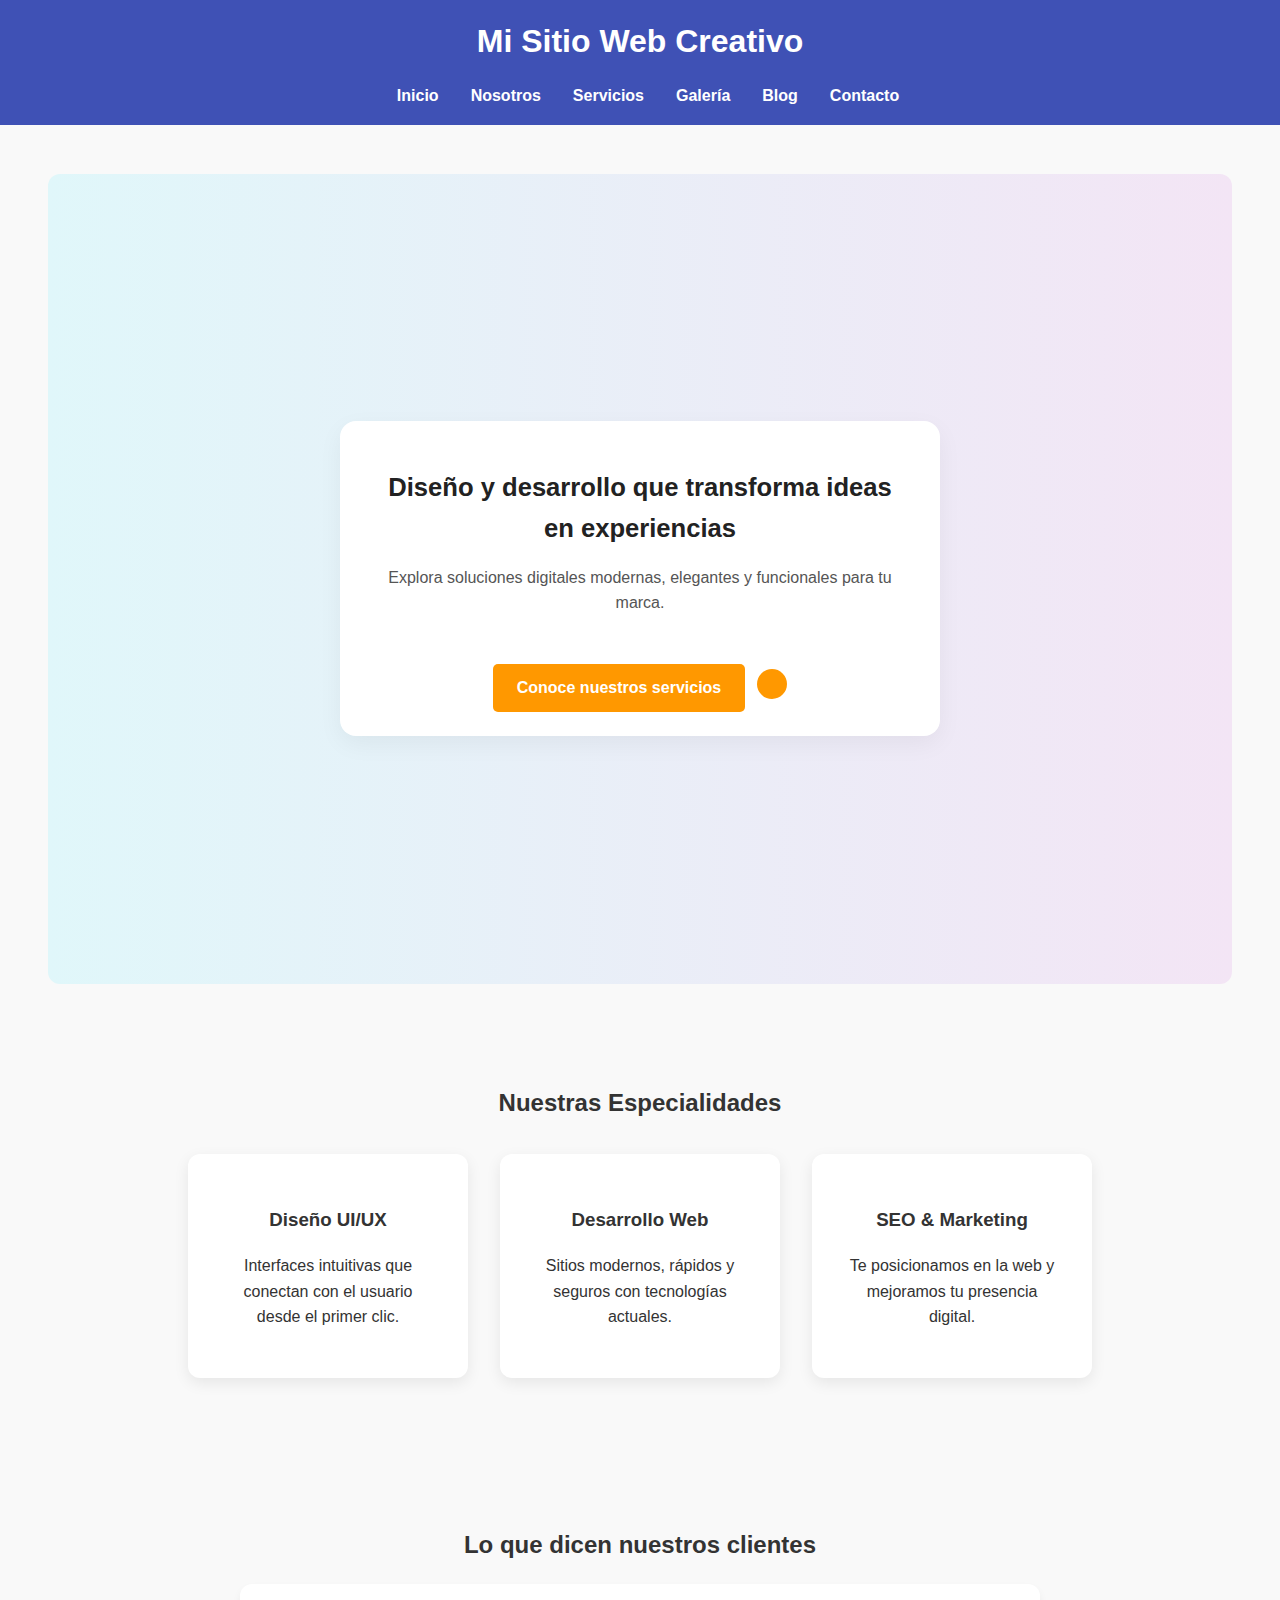
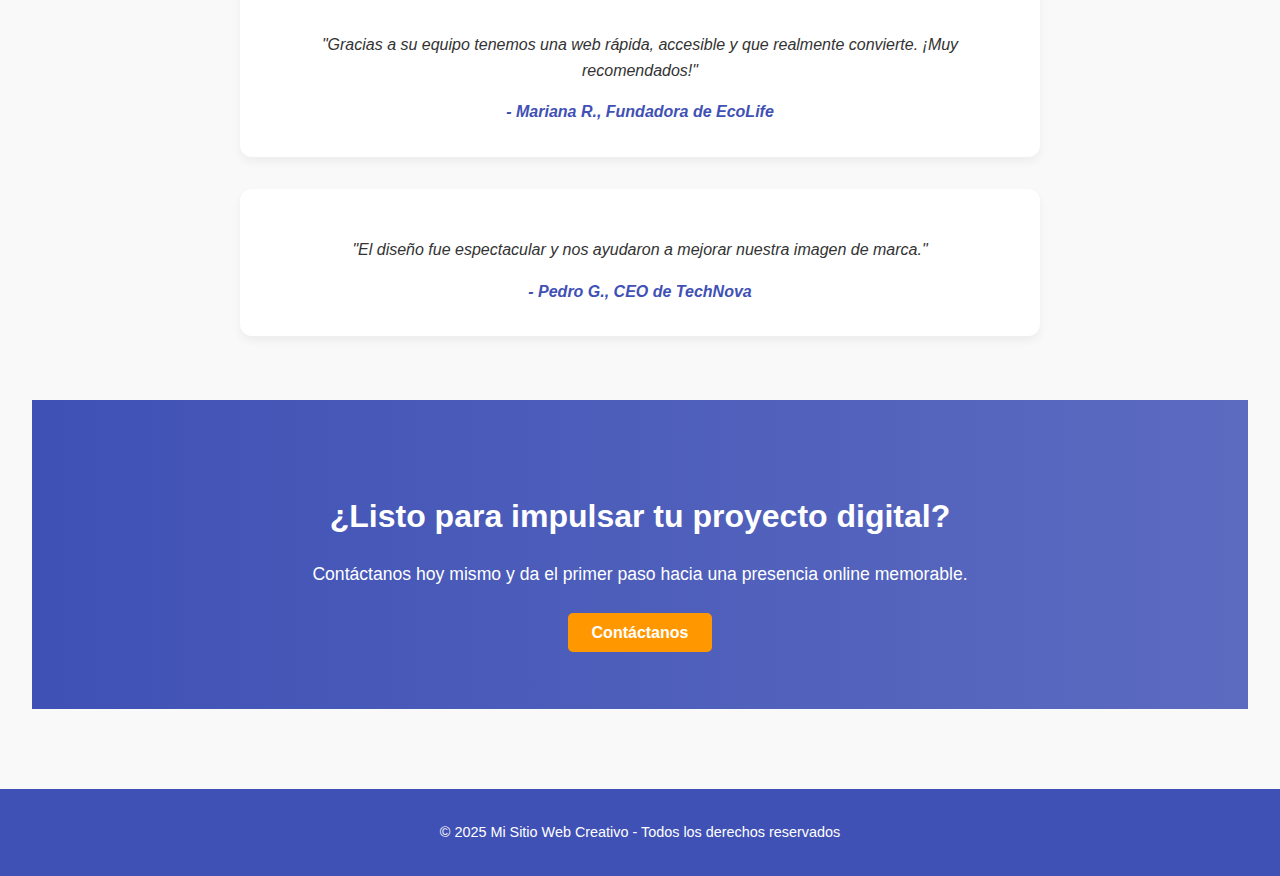
<file: index.html>
<!DOCTYPE html>
<html lang="es">
<head>
  <meta charset="UTF-8" />
  <meta name="viewport" content="width=device-width, initial-scale=1.0" />
  <meta name="autor" content="Morales Diestra Poul"
  <title>Inicio - Mi Sitio Web Creativo</title>
  <link rel="stylesheet" href="css/estilos.css" />
  <link rel="icon" href="image/x-icon.ico" type="image/x-icon" />
</head>
<body>
  <header>
    <h1>Mi Sitio Web Creativo</h1>
    <nav>
      <a href="index.html">Inicio</a>
      <a href="nosotros.html">Nosotros</a>
      <a href="servicios.html">Servicios</a>
      <a href="galeria.html">Galería</a>
      <a href="blog.html">Blog</a>
      <a href="contacto.html">Contacto</a>
    </nav>
  </header>

  <main>
    <!-- HERO -->
    <section class="hero-inicio">
  <div class="contenido-hero">
    <h2>Diseño y desarrollo que transforma ideas en experiencias</h2>
    <p>Explora soluciones digitales modernas, elegantes y funcionales para tu marca.</p>
    <div class="boton-area">
      <a href="servicios.html" class="btn">Conoce nuestros servicios</a>
      <div class="interactive-icon rotate" title="¡Interactivo!"></div>
    </div>
  </div>
</section>

    <!-- SERVICIOS DESTACADOS -->
    <section class="servicios-inicio">
      <h2>Nuestras Especialidades</h2>
      <div class="servicios-grid">
        <div class="servicio-card">
          <i class="fas fa-palette"></i>
          <h3>Diseño UI/UX</h3>
          <p>Interfaces intuitivas que conectan con el usuario desde el primer clic.</p>
        </div>
        <div class="servicio-card">
          <i class="fas fa-code"></i>
          <h3>Desarrollo Web</h3>
          <p>Sitios modernos, rápidos y seguros con tecnologías actuales.</p>
        </div>
        <div class="servicio-card">
          <i class="fas fa-chart-line"></i>
          <h3>SEO & Marketing</h3>
          <p>Te posicionamos en la web y mejoramos tu presencia digital.</p>
        </div>
      </div>
    </section>

    <!-- TESTIMONIOS / CONFIANZA -->
    <section class="testimonios-inicio">
      <h2>Lo que dicen nuestros clientes</h2>
      <div class="testimonios-grid">
        <div class="testimonio">
          <p>"Gracias a su equipo tenemos una web rápida, accesible y que realmente convierte. ¡Muy recomendados!"</p>
          <span>- Mariana R., Fundadora de EcoLife</span>
        </div>
        <div class="testimonio">
          <p>"El diseño fue espectacular y nos ayudaron a mejorar nuestra imagen de marca."</p>
          <span>- Pedro G., CEO de TechNova</span>
        </div>
      </div>
    </section>

    <!-- CTA FINAL -->
    <section class="cta-final">
      <h2>¿Listo para impulsar tu proyecto digital?</h2>
      <p>Contáctanos hoy mismo y da el primer paso hacia una presencia online memorable.</p>
      <a href="contacto.html" class="btn">Contáctanos</a>
    </section>
  </main>

  <footer>
    &copy; 2025 Mi Sitio Web Creativo - Todos los derechos reservados
  </footer>
</body>
</html>
</file>
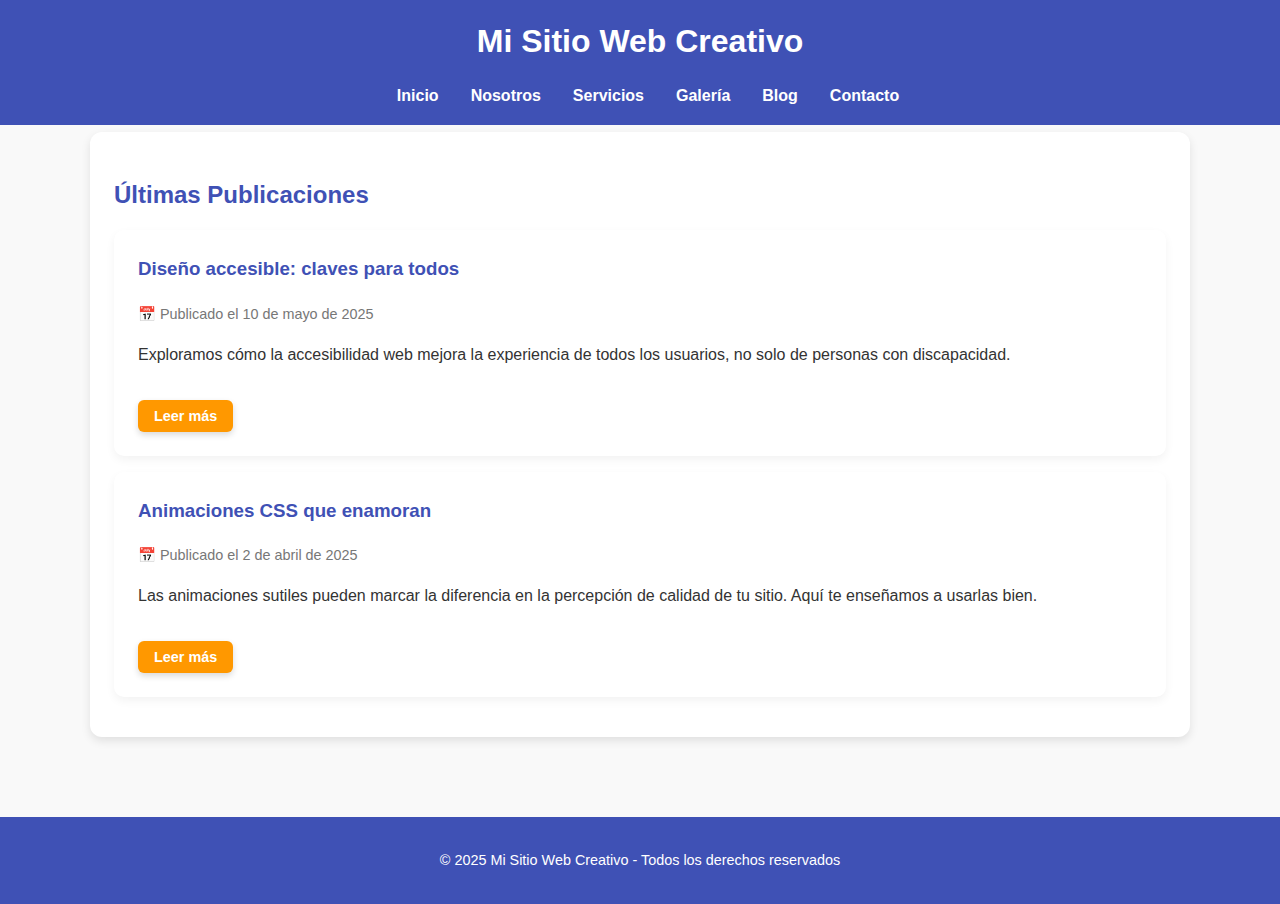
<file: blog.html>
<!DOCTYPE html>
<html lang="es">
<head>
  <meta charset="UTF-8" />
  <meta name="viewport" content="width=device-width, initial-scale=1.0"/>
  <meta name="autor" content="Morales Diestra Poul"/>
  <title>Blog - Mi proyecto en sitio web</title>
  <link rel="stylesheet" href="css/estilos.css" />
  <link rel="icon" href="image/x-icon.ico" type="image/x-icon" />
</head>
<body>
  <header>
    <h1>Mi Sitio Web Creativo</h1>
    <nav>
      <a href="index.html">Inicio</a>
      <a href="nosotros.html">Nosotros</a>
      <a href="servicios.html">Servicios</a>
      <a href="galeria.html">Galería</a>
      <a href="blog.html">Blog</a>
      <a href="contacto.html">Contacto</a>
    </nav>
  </header>

  <main>
  <section class="card">
    <h2><i class="fas fa-blog"></i> Últimas Publicaciones</h2>

    <!-- Artículo 1 -->
    <article class="card-blog">
      <h3><i class="fas fa-universal-access"></i> Diseño accesible: claves para todos</h3>
      <p class="fecha">📅 Publicado el 10 de mayo de 2025</p>

      <p class="resumen">
        Exploramos cómo la accesibilidad web mejora la experiencia de todos los usuarios, no solo de personas con discapacidad.
      </p>

      <div class="contenido-completo oculto">
        <p>
          La accesibilidad web es una práctica clave para asegurar que cualquier persona, independientemente de sus capacidades físicas o cognitivas, pueda navegar, entender y usar un sitio. Esto incluye buenas prácticas como contraste adecuado, textos alternativos en imágenes, navegación por teclado y estructura semántica del contenido.
        </p>
        <p>
          También mejora el SEO y la experiencia general del usuario. Un sitio accesible es más usable, rápido y claro, lo que beneficia a toda tu audiencia.
        </p>
      </div>

      <button class="btn leer-mas" onclick="toggleArticulo(this)">Leer más</button>
    </article>

    <!-- Artículo 2 -->
    <article class="card-blog">
      <h3><i class="fas fa-magic"></i> Animaciones CSS que enamoran</h3>
      <p class="fecha">📅 Publicado el 2 de abril de 2025</p>

      <p class="resumen">
        Las animaciones sutiles pueden marcar la diferencia en la percepción de calidad de tu sitio. Aquí te enseñamos a usarlas bien.
      </p>

      <div class="contenido-completo oculto">
        <p>
          Las animaciones CSS permiten dar vida a una interfaz sin necesidad de JavaScript. Puedes usarlas para mejorar la experiencia del usuario, guiar la atención y dar retroalimentación visual.
        </p>
        <p>
          Ejemplos comunes incluyen transiciones suaves al hacer hover, loaders animados, sliders y efectos de entrada. Es importante no abusar: una animación sutil es elegante, pero demasiadas pueden ser molestas o afectar el rendimiento.
        </p>
      </div>

      <button class="btn leer-mas" onclick="toggleArticulo(this)">Leer más</button>
    </article>

  </section>
</main>

  <footer>
    &copy; 2025 Mi Sitio Web Creativo - Todos los derechos reservados
  </footer>
  
  <script>
  function toggleArticulo(boton) {
    const contenido = boton.previousElementSibling;
    const oculto = contenido.classList.toggle('oculto');
    boton.textContent = oculto ? 'Leer más' : 'Leer menos';
  }
</script>
</body>
</html>
</file>
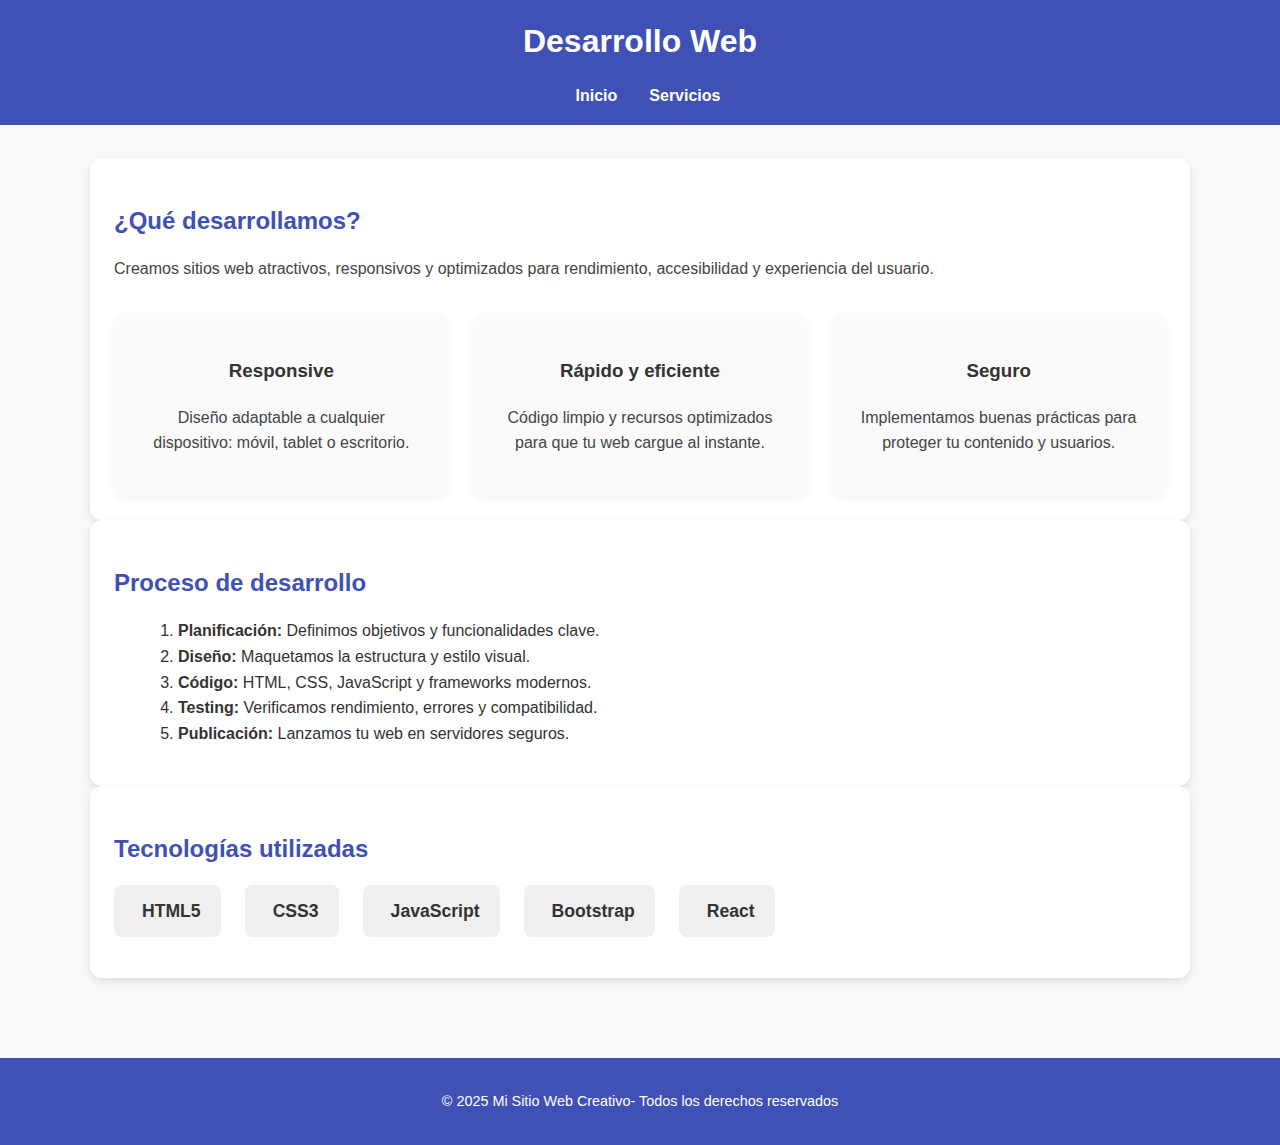
<file: desarrollo.html>
<!DOCTYPE html>
<html lang="es">
<head>
  <meta charset="UTF-8" />
  <meta name="viewport" content="width=device-width, initial-scale=1.0"/>
  <meta name="autor" content="Morales Diestra Poul"
  <title>Desarrollo Web - Mi Sitio Web Creativo</title>
  <link rel="stylesheet" href="css/estilos.css" />
  <link rel="icon" href="image/x-icon.png" type="image/x-icon" />
</head>
<body>
  <header>
    <h1><i class="fas fa-code"></i> Desarrollo Web</h1>
    <nav>
      <a href="index.html">Inicio</a>
      <a href="servicios.html">Servicios</a>
    </nav>
  </header>

  <main>
    <section class="card detalle-servicio">
      <h2><i class="fas fa-laptop-code"></i> ¿Qué desarrollamos?</h2>
      <p>Creamos sitios web atractivos, responsivos y optimizados para rendimiento, accesibilidad y experiencia del usuario.</p>
      
      <div class="beneficios-grid">
        <div class="beneficio">
          <i class="fas fa-mobile-screen icono-beneficio"></i>
          <h3>Responsive</h3>
          <p>Diseño adaptable a cualquier dispositivo: móvil, tablet o escritorio.</p>
        </div>
        <div class="beneficio">
          <i class="fas fa-tachometer-alt icono-beneficio"></i>
          <h3>Rápido y eficiente</h3>
          <p>Código limpio y recursos optimizados para que tu web cargue al instante.</p>
        </div>
        <div class="beneficio">
          <i class="fas fa-lock icono-beneficio"></i>
          <h3>Seguro</h3>
          <p>Implementamos buenas prácticas para proteger tu contenido y usuarios.</p>
        </div>
      </div>
    </section>

    <section class="card proceso-servicio">
      <h2><i class="fas fa-project-diagram"></i> Proceso de desarrollo</h2>
      <ol class="proceso-lista">
        <li><strong>Planificación:</strong> Definimos objetivos y funcionalidades clave.</li>
        <li><strong>Diseño:</strong> Maquetamos la estructura y estilo visual.</li>
        <li><strong>Código:</strong> HTML, CSS, JavaScript y frameworks modernos.</li>
        <li><strong>Testing:</strong> Verificamos rendimiento, errores y compatibilidad.</li>
        <li><strong>Publicación:</strong> Lanzamos tu web en servidores seguros.</li>
      </ol>
    </section>

    <section class="card tech-servicio">
      <h2><i class="fas fa-tools"></i> Tecnologías utilizadas</h2>
      <ul class="tech-lista">
        <li><i class="fab fa-html5"></i> HTML5</li>
        <li><i class="fab fa-css3-alt"></i> CSS3</li>
        <li><i class="fab fa-js"></i> JavaScript</li>
        <li><i class="fab fa-bootstrap"></i> Bootstrap</li>
        <li><i class="fab fa-react"></i> React</li>
      </ul>
    </section>
  </main>

  <footer>
    &copy; 2025 Mi Sitio Web Creativo- Todos los derechos reservados
  </footer>
  </footer>
</body>
</html>
</file>
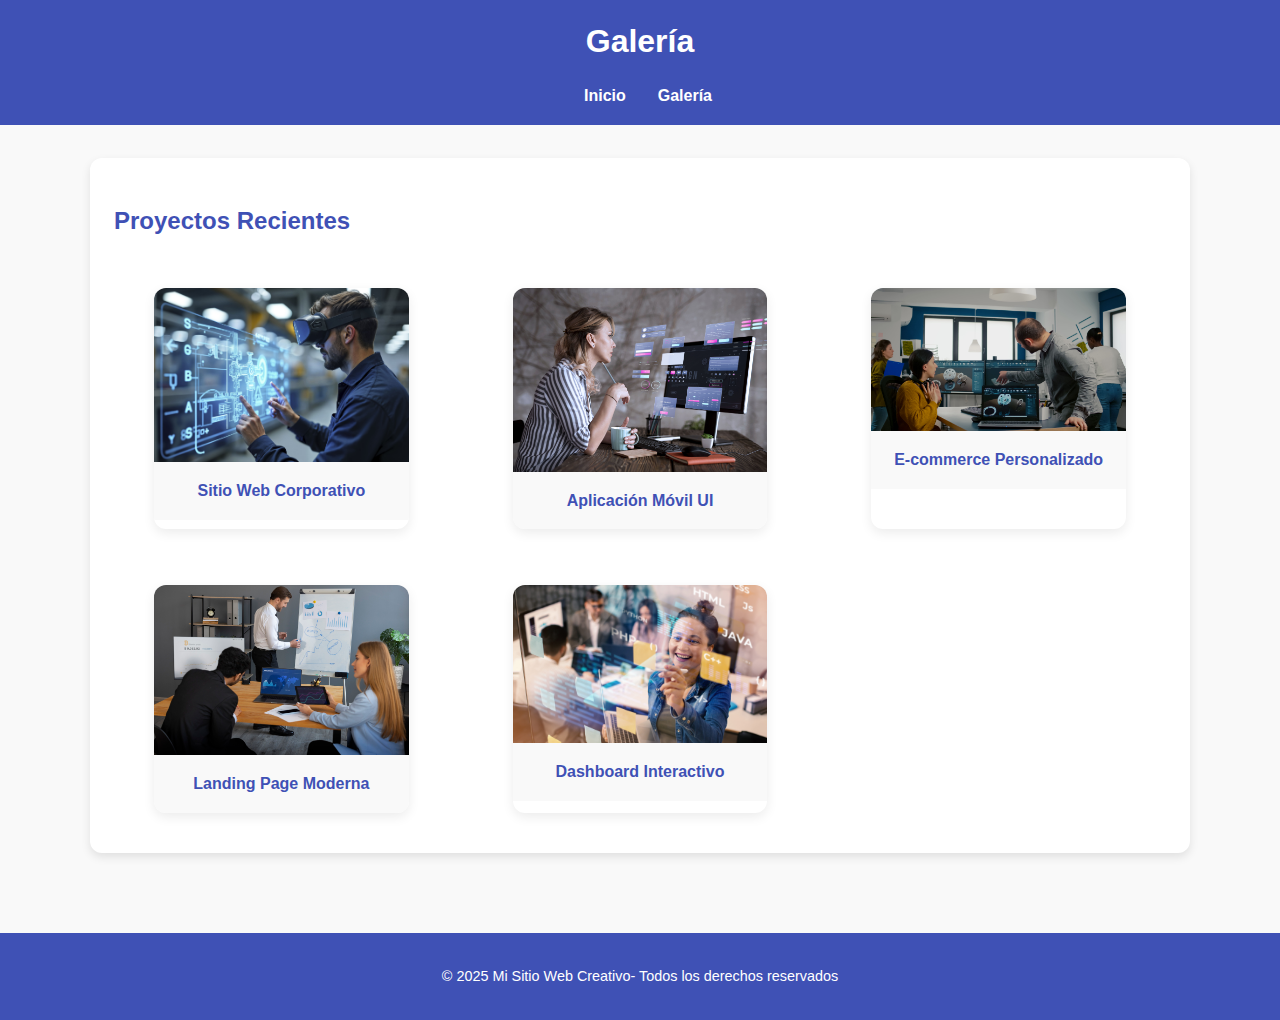
<file: galeria.html>
<!DOCTYPE html>
<html lang="es">
<head>
  <meta charset="UTF-8" />
  <meta name="viewport" content="width=device-width, initial-scale=1.0"/>
  <meta name="autor" content="Morales Diestra Poul"
  <title>Galería - Mi Sitio Web Creativo</title>
  <link rel="stylesheet" href="css/estilos.css" />
  <link rel="icon" href="image/x-icon.png" type="image/x-icon" />
</head>
<body>
  <header>
    <h1>Galería</h1>
    <nav>
      <a href="index.html">Inicio</a>
      <a href="galeria.html">Galería</a>
    </nav>
  </header>

  <main>
    <section class="card">
      <h2><i class="fas fa-images"></i> Proyectos Recientes</h2>
      <div class="gallery-grid">
        <figure class="gallery-item">
          <img src="image/proyecto1.jpg" alt="Proyecto 1" />
          <figcaption>Sitio Web Corporativo</figcaption>
        </figure>
        <figure class="gallery-item">
          <img src="image/proyecto2.jpg" alt="Proyecto 2" />
          <figcaption>Aplicación Móvil UI</figcaption>
        </figure>
        <figure class="gallery-item">
          <img src="image/proyecto3.jpg" alt="Proyecto 3" />
          <figcaption>E-commerce Personalizado</figcaption>
        </figure>
        <figure class="gallery-item">
          <img src="image/proyecto4.jpg" alt="Proyecto 4" />
          <figcaption>Landing Page Moderna</figcaption>
        </figure>
        <figure class="gallery-item">
          <img src="image/proyecto5.jpg" alt="Proyecto 5" />
          <figcaption>Dashboard Interactivo</figcaption>
        </figure>
      </div>
    </section>
  </main>

  <footer>
    &copy; 2025 Mi Sitio Web Creativo- Todos los derechos reservados
  </footer>
  </footer>
</body>
</html>
</file>
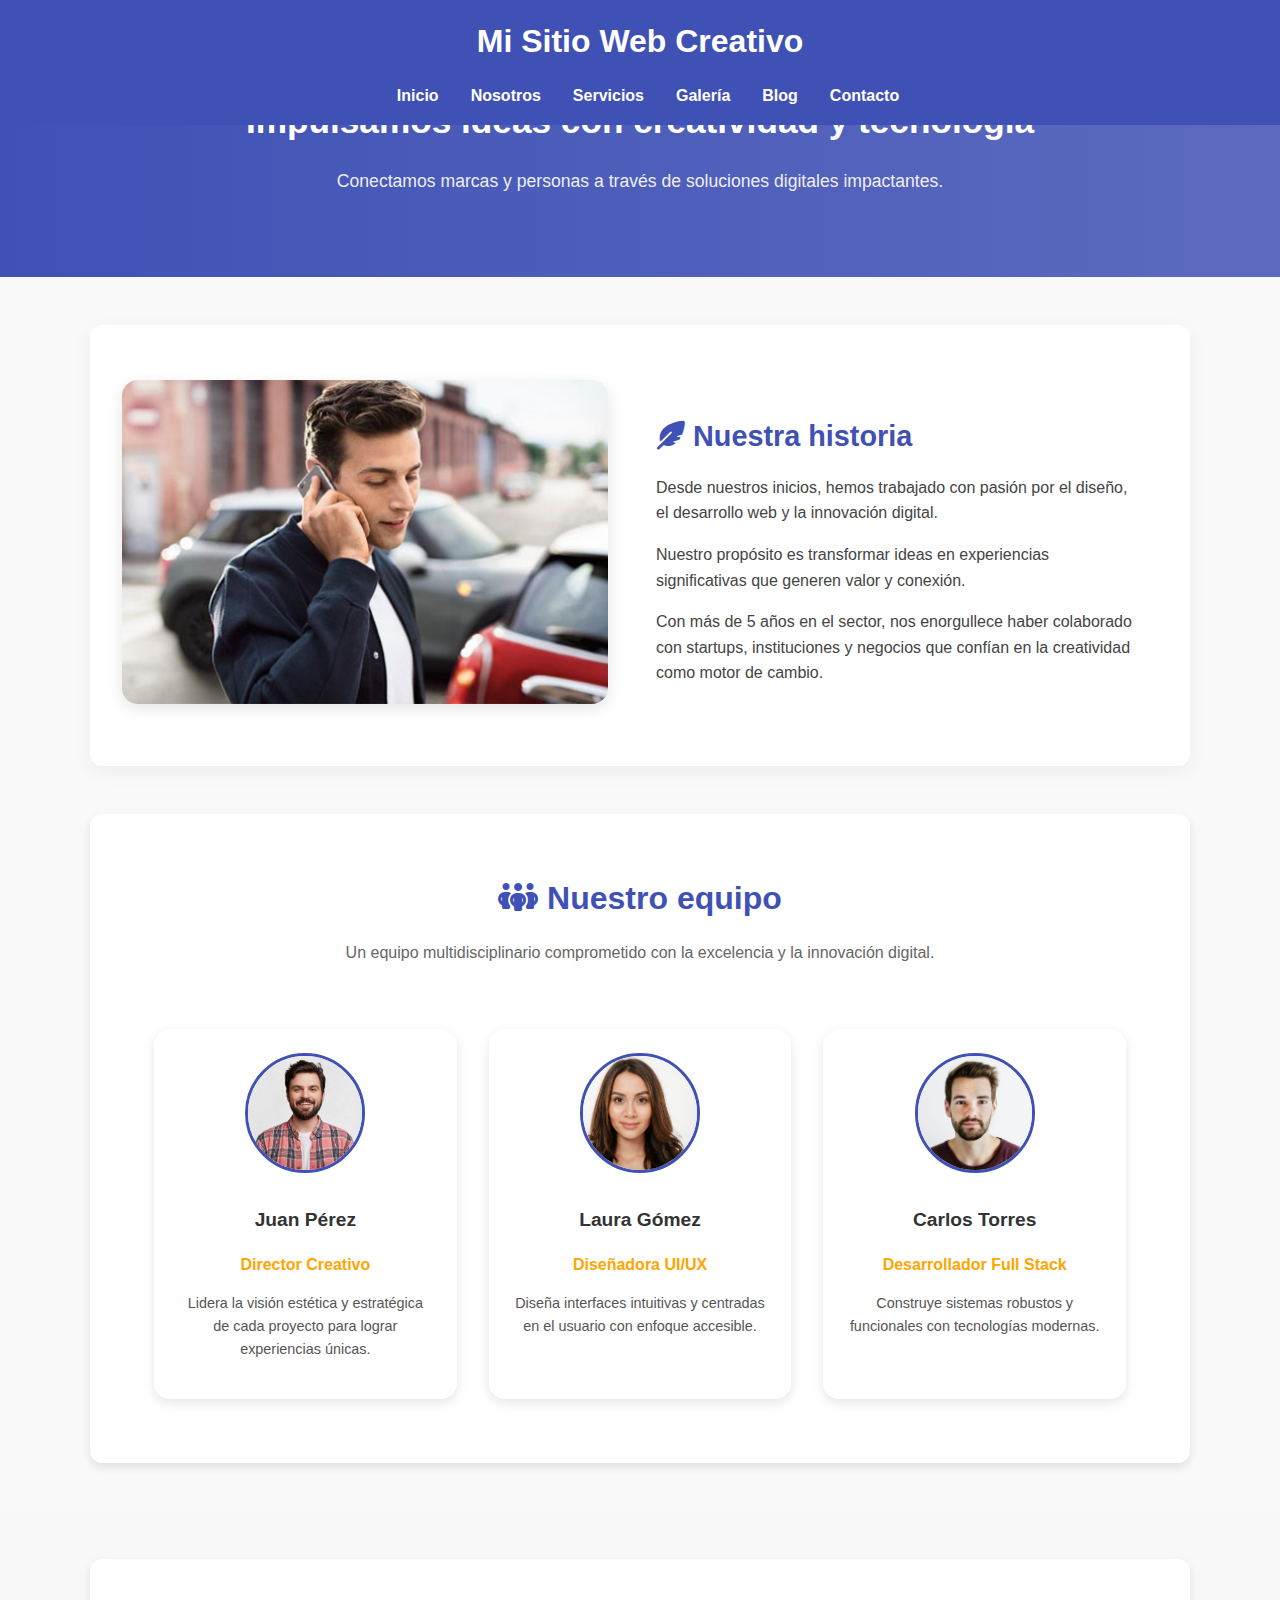
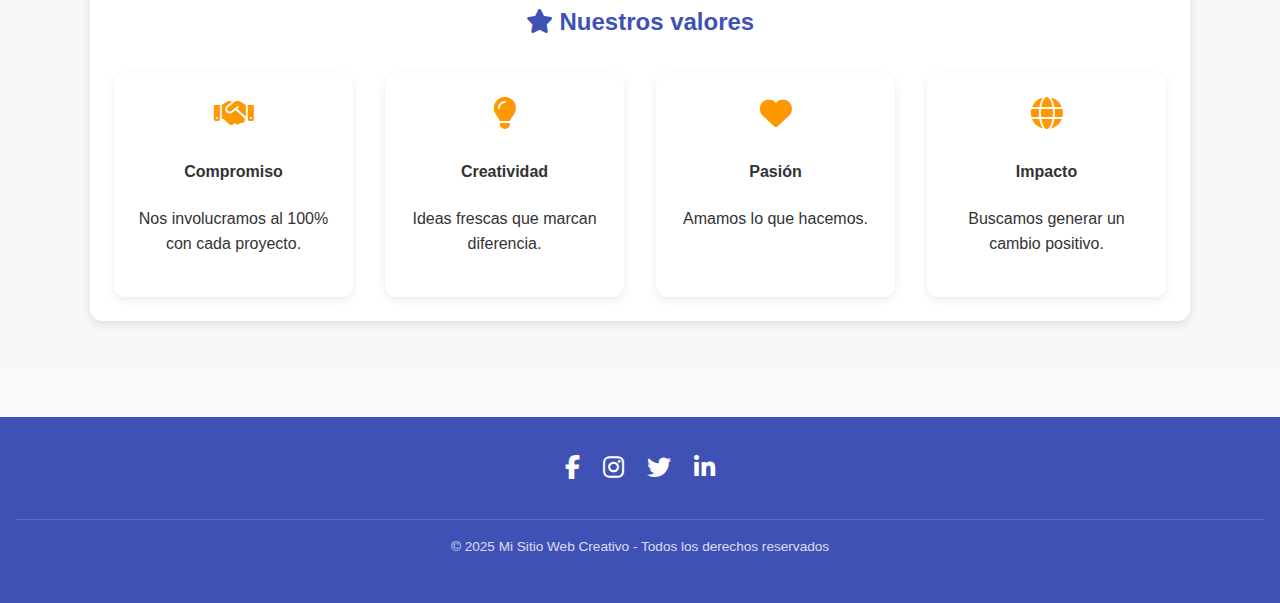
<file: nosotros.html>
<!DOCTYPE html>
<html lang="es">
<head>
  <meta charset="UTF-8" />
  <meta name="viewport" content="width=device-width, initial-scale=1.0"/>
  <link rel="stylesheet" href="https://cdnjs.cloudflare.com/ajax/libs/font-awesome/6.5.0/css/all.min.css">
  <meta name="autor" content="Morales Diestra Poul"/>
  <title>Nosotros - Mi proyecto en sitio web</title>
  <link rel="stylesheet" href="css/estilos.css" />
  <link rel="icon" href="image/x-icon.ico" type="image/x-icon" />
</head>
<body>
  <header>
  <h1>Mi Sitio Web Creativo</h1>
  <button class="menu-toggle" id="menu-toggle">&#9776;</button>
  <nav id="navbar">
    <a href="index.html">Inicio</a>
    <a href="nosotros.html">Nosotros</a>
    <a href="servicios.html">Servicios</a>
    <a href="galeria.html">Galería</a>
    <a href="blog.html">Blog</a>
    <a href="contacto.html">Contacto</a>
  </nav>
</header>

  <!-- Hero principal -->
  <section class="hero-nosotros">
    <div class="hero-texto">
      <h2>Impulsamos ideas con creatividad y tecnología</h2>
      <p>Conectamos marcas y personas a través de soluciones digitales impactantes.</p>
    </div>
  </section>

  <!-- Sección historia -->
  <section class="historia-nosotros card">
   <div class="historia-contenedor">
    <div class="historia-img">
      <img src="image/historia.jpg" alt="Historia creativa">
    </div>
    <div class="historia-texto">
      <h2><i class="fas fa-feather-alt"></i> Nuestra historia</h2>
      <p>Desde nuestros inicios, hemos trabajado con pasión por el diseño, el desarrollo web y la innovación digital.</p>
      <p>Nuestro propósito es transformar ideas en experiencias significativas que generen valor y conexión.</p>
      <p>Con más de 5 años en el sector, nos enorgullece haber colaborado con startups, instituciones y negocios que confían en la creatividad como motor de cambio.</p>
    </div>
   </div>
  </section>

  <!-- Sección equipo -->
  <section class="equipo-nosotros card">
   <h2><i class="fas fa-people-group"></i> Nuestro equipo</h2>
   <p class="equipo-subtitulo">Un equipo multidisciplinario comprometido con la excelencia y la innovación digital.</p>
   <div class="equipo-grid">
    <div class="miembro">
      <img src="image/juan.jpg" alt="Juan Pérez">
      <h3>Juan Pérez</h3>
      <p class="rol">Director Creativo</p>
      <p class="descripcion">Lidera la visión estética y estratégica de cada proyecto para lograr experiencias únicas.</p>
    </div>
    <div class="miembro">
      <img src="image/laura.jpg" alt="Laura Gómez">
      <h3>Laura Gómez</h3>
      <p class="rol">Diseñadora UI/UX</p>
      <p class="descripcion">Diseña interfaces intuitivas y centradas en el usuario con enfoque accesible.</p>
    </div>
    <div class="miembro">
      <img src="image/carlos.jpg" alt="Carlos Torres">
      <h3>Carlos Torres</h3>
      <p class="rol">Desarrollador Full Stack</p>
      <p class="descripcion">Construye sistemas robustos y funcionales con tecnologías modernas.</p>
    </div>
   </div>
  </section>

  <!-- Sección valores -->
  <section class="valores-nosotros">
    <div class="valores-contenido card">
      <h2><i class="fas fa-star"></i> Nuestros valores</h2>
      <div class="valores-grid">
        <div class="valor">
          <i class="fas fa-handshake"></i>
          <h4>Compromiso</h4>
          <p>Nos involucramos al 100% con cada proyecto.</p>
        </div>
        <div class="valor">
          <i class="fas fa-lightbulb"></i>
          <h4>Creatividad</h4>
          <p>Ideas frescas que marcan diferencia.</p>
        </div>
        <div class="valor">
          <i class="fas fa-heart"></i>
          <h4>Pasión</h4>
          <p>Amamos lo que hacemos.</p>
        </div>
        <div class="valor">
          <i class="fas fa-globe"></i>
          <h4>Impacto</h4>
          <p>Buscamos generar un cambio positivo.</p>
        </div>
      </div>
    </div>
  </section>

 <footer>
  <div class="footer-redes">
    <a href="https://facebook.com" target="_blank" aria-label="Facebook">
      <i class="fab fa-facebook-f"></i>
    </a>
    <a href="https://instagram.com" target="_blank" aria-label="Instagram">
      <i class="fab fa-instagram"></i>
    </a>
    <a href="https://twitter.com" target="_blank" aria-label="Twitter">
      <i class="fab fa-twitter"></i>
    </a>
    <a href="https://linkedin.com" target="_blank" aria-label="LinkedIn">
      <i class="fab fa-linkedin-in"></i>
    </a>
  </div>
  <p class="footer-copy">
    &copy; 2025 Mi Sitio Web Creativo - Todos los derechos reservados
  </p>
</footer>
  <script>
  // Menú hamburguesa
  const toggle = document.getElementById("menu-toggle");
  const nav = document.getElementById("navbar");

  toggle.addEventListener("click", () => {
    nav.classList.toggle("active");
  });
</script>
</body>
</html>
</file>
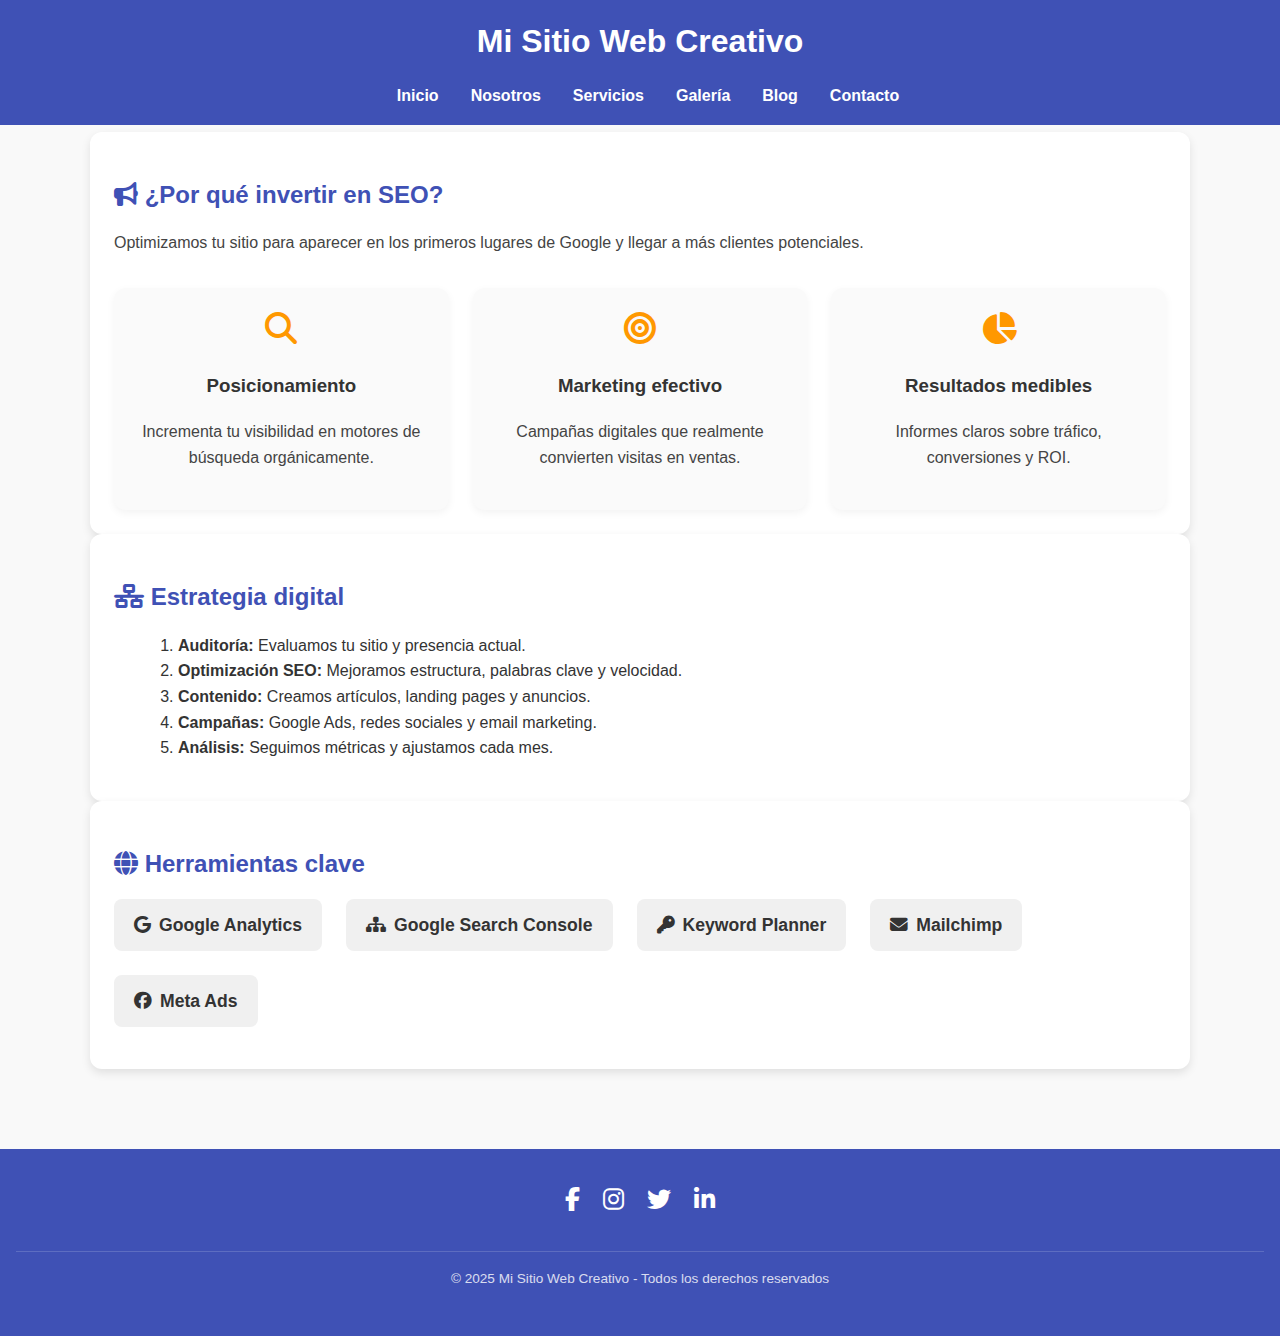
<file: seo.html>
<!DOCTYPE html>
<html lang="es">
<head>
  <meta charset="UTF-8" />
  <meta name="viewport" content="width=device-width, initial-scale=1.0"/>
  <link rel="stylesheet" href="https://cdnjs.cloudflare.com/ajax/libs/font-awesome/6.5.0/css/all.min.css">
  <meta name="autor" content="Morales Diestra Poul"/>
  <title>SEO y Marketing Digital - Mi proyecto en sitio web</title>
  <link rel="stylesheet" href="css/estilos.css" />
  <link rel="icon" href="image/x-icon.ico" type="image/x-icon" />
</head>
<body>
  <header>
  <h1>Mi Sitio Web Creativo</h1>
  <button class="menu-toggle" id="menu-toggle">&#9776;</button>
  <nav id="navbar">
    <a href="index.html">Inicio</a>
    <a href="nosotros.html">Nosotros</a>
    <a href="servicios.html">Servicios</a>
    <a href="galeria.html">Galería</a>
    <a href="blog.html">Blog</a>
    <a href="contacto.html">Contacto</a>
  </nav>
</header>

  <main>
    <section class="card detalle-servicio">
      <h2><i class="fas fa-bullhorn"></i> ¿Por qué invertir en SEO?</h2>
      <p>Optimizamos tu sitio para aparecer en los primeros lugares de Google y llegar a más clientes potenciales.</p>
      
      <div class="beneficios-grid">
        <div class="beneficio">
          <i class="fas fa-search icono-beneficio"></i>
          <h3>Posicionamiento</h3>
          <p>Incrementa tu visibilidad en motores de búsqueda orgánicamente.</p>
        </div>
        <div class="beneficio">
          <i class="fas fa-bullseye icono-beneficio"></i>
          <h3>Marketing efectivo</h3>
          <p>Campañas digitales que realmente convierten visitas en ventas.</p>
        </div>
        <div class="beneficio">
          <i class="fas fa-chart-pie icono-beneficio"></i>
          <h3>Resultados medibles</h3>
          <p>Informes claros sobre tráfico, conversiones y ROI.</p>
        </div>
      </div>
    </section>

    <section class="card proceso-servicio">
      <h2><i class="fas fa-network-wired"></i> Estrategia digital</h2>
      <ol class="proceso-lista">
        <li><strong>Auditoría:</strong> Evaluamos tu sitio y presencia actual.</li>
        <li><strong>Optimización SEO:</strong> Mejoramos estructura, palabras clave y velocidad.</li>
        <li><strong>Contenido:</strong> Creamos artículos, landing pages y anuncios.</li>
        <li><strong>Campañas:</strong> Google Ads, redes sociales y email marketing.</li>
        <li><strong>Análisis:</strong> Seguimos métricas y ajustamos cada mes.</li>
      </ol>
    </section>

    <section class="card tech-servicio">
      <h2><i class="fas fa-globe"></i> Herramientas clave</h2>
      <ul class="tech-lista">
        <li><i class="fab fa-google"></i> Google Analytics</li>
        <li><i class="fas fa-sitemap"></i> Google Search Console</li>
        <li><i class="fas fa-key"></i> Keyword Planner</li>
        <li><i class="fas fa-envelope"></i> Mailchimp</li>
        <li><i class="fab fa-facebook"></i> Meta Ads</li>
      </ul>
    </section>
  </main>

 <footer>
  <div class="footer-redes">
    <a href="https://facebook.com" target="_blank" aria-label="Facebook">
      <i class="fab fa-facebook-f"></i>
    </a>
    <a href="https://instagram.com" target="_blank" aria-label="Instagram">
      <i class="fab fa-instagram"></i>
    </a>
    <a href="https://twitter.com" target="_blank" aria-label="Twitter">
      <i class="fab fa-twitter"></i>
    </a>
    <a href="https://linkedin.com" target="_blank" aria-label="LinkedIn">
      <i class="fab fa-linkedin-in"></i>
    </a>
  </div>
  <p class="footer-copy">
    &copy; 2025 Mi Sitio Web Creativo - Todos los derechos reservados
  </p>
</footer>
  <script>
  // Menú hamburguesa
  const toggle = document.getElementById("menu-toggle");
  const nav = document.getElementById("navbar");

  toggle.addEventListener("click", () => {
    nav.classList.toggle("active");
  });
</script>
</body>
</html>
</file>
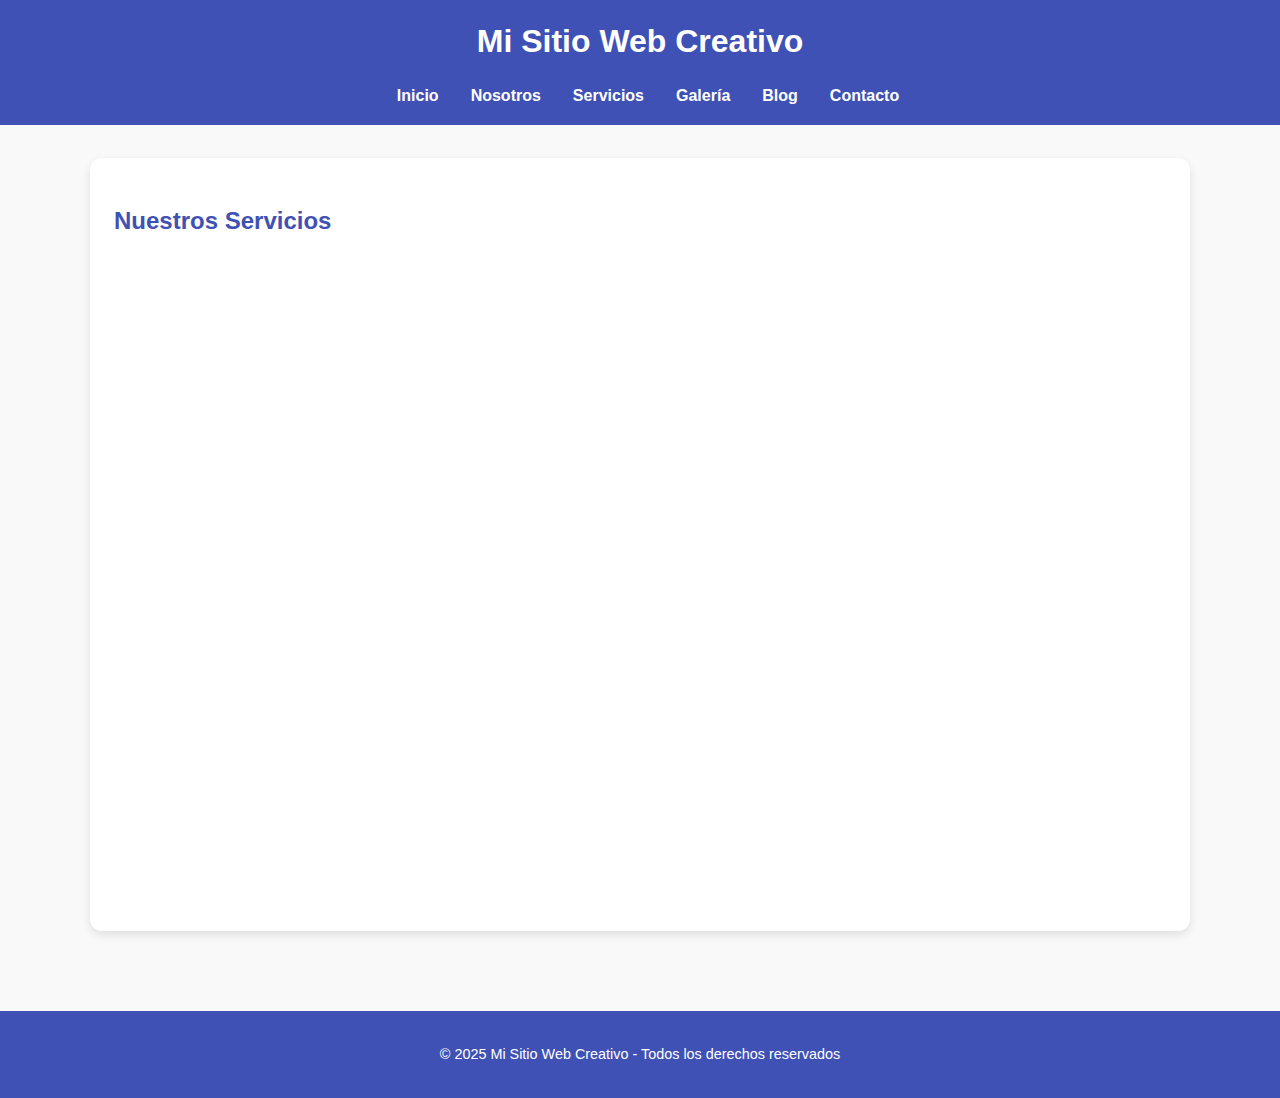
<file: servicios.html>
<!DOCTYPE html>
<html lang="es">
<head>
  <meta charset="UTF-8" />
  <meta name="viewport" content="width=device-width, initial-scale=1.0"/>
  <meta name="autor" content="Morales Diestra Poul"
  <title>Servicios - Mi Sitio Web Creativo</title>
  <link rel="stylesheet" href="css/estilos.css" />
  <link rel="icon" href="image/x-icon.png" type="image/x-icon" />
</head>
<body>
  <header>
    <h1>Mi Sitio Web Creativo</h1>
    <nav>
      <a href="index.html">Inicio</a>
      <a href="nosotros.html">Nosotros</a>
      <a href="servicios.html">Servicios</a>
      <a href="galeria.html">Galería</a>
      <a href="blog.html">Blog</a>
      <a href="contacto.html">Contacto</a>
    </nav>
  </header>

  <main>
    <section class="card">
      <h2><i class="fas fa-cogs"></i> Nuestros Servicios</h2>
      <div class="servicios-grid">
        
        <div class="card-servicio">
          <i class="fas fa-pencil-ruler icono-servicio"></i>
          <h3>Diseño UI/UX</h3>
          <p>Interfaz moderna y experiencia de usuario optimizada para cualquier dispositivo.</p>
          <a href="uiux.html" class="btn">Ver más</a>
        </div>

        <div class="card-servicio">
          <i class="fas fa-code icono-servicio"></i>
          <h3>Desarrollo Web</h3>
          <p>Sitios estáticos y dinámicos con tecnologías modernas como HTML5, CSS3 y JavaScript.</p>
          <a href="desarrollo.html" class="btn">Ver más</a>
        </div>

        <div class="card-servicio">
          <i class="fas fa-chart-line icono-servicio"></i>
          <h3>SEO y Marketing Digital</h3>
          <p>Posicionamos tu sitio para destacar en buscadores y redes sociales.</p>
          <a href="seo.html" class="btn">Ver más</a>
        </div>

      </div>
    </section>
  </main>

  <footer>
    &copy; 2025 Mi Sitio Web Creativo - Todos los derechos reservados
  </footer>
</body>
</html>
</file>
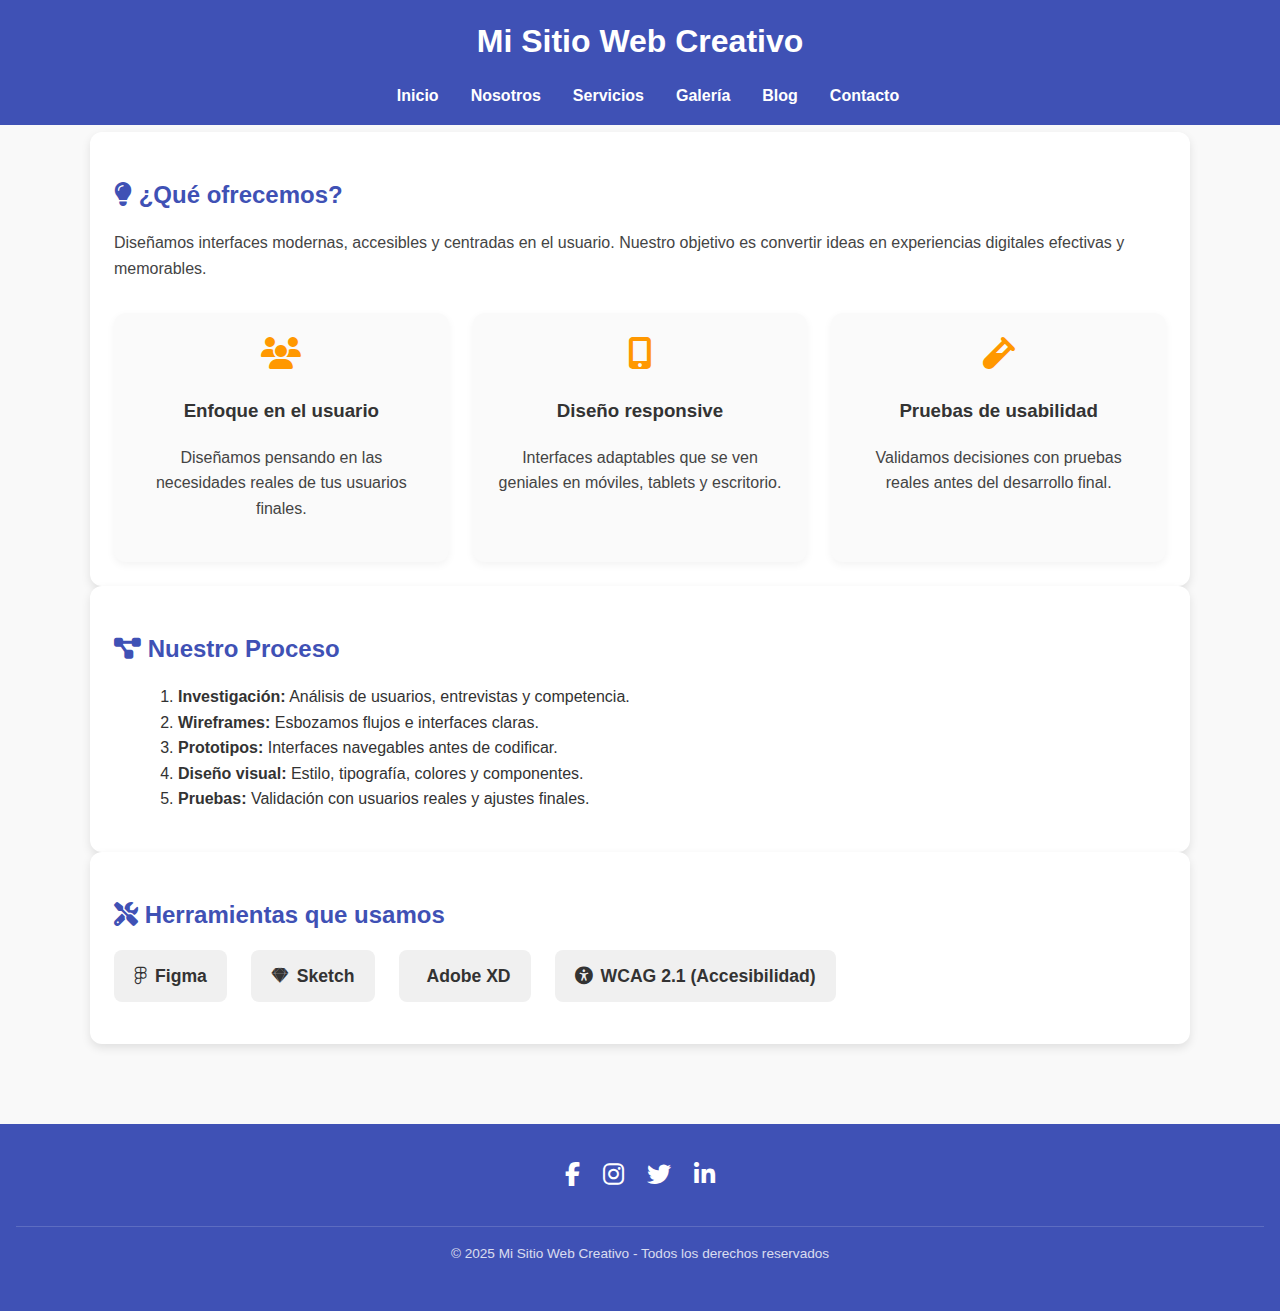
<file: uiux.html>
<!DOCTYPE html>
<html lang="es">
<head>
  <meta charset="UTF-8" />
  <meta name="viewport" content="width=device-width, initial-scale=1.0"/>
  <link rel="stylesheet" href="https://cdnjs.cloudflare.com/ajax/libs/font-awesome/6.5.0/css/all.min.css">
  <meta name="autor" content="Morales Diestra Poul"/>
  <title>Diseño UI/UX - Mi proyecto en sitio web</title>
  <link rel="stylesheet" href="css/estilos.css" />
  <link rel="icon" href="image/x-icon.ico" type="image/x-icon" />
</head>
<body>
  <header>
  <h1>Mi Sitio Web Creativo</h1>
  <button class="menu-toggle" id="menu-toggle">&#9776;</button>
  <nav id="navbar">
    <a href="index.html">Inicio</a>
    <a href="nosotros.html">Nosotros</a>
    <a href="servicios.html">Servicios</a>
    <a href="galeria.html">Galería</a>
    <a href="blog.html">Blog</a>
    <a href="contacto.html">Contacto</a>
  </nav>
</header>

  <main>
    <section class="card detalle-servicio">
      <h2><i class="fas fa-lightbulb"></i> ¿Qué ofrecemos?</h2>
      <p>Diseñamos interfaces modernas, accesibles y centradas en el usuario. Nuestro objetivo es convertir ideas en experiencias digitales efectivas y memorables.</p>
      
      <div class="beneficios-grid">
        <div class="beneficio">
          <i class="fas fa-users icono-beneficio"></i>
          <h3>Enfoque en el usuario</h3>
          <p>Diseñamos pensando en las necesidades reales de tus usuarios finales.</p>
        </div>
        <div class="beneficio">
          <i class="fas fa-mobile-alt icono-beneficio"></i>
          <h3>Diseño responsive</h3>
          <p>Interfaces adaptables que se ven geniales en móviles, tablets y escritorio.</p>
        </div>
        <div class="beneficio">
          <i class="fas fa-vial icono-beneficio"></i>
          <h3>Pruebas de usabilidad</h3>
          <p>Validamos decisiones con pruebas reales antes del desarrollo final.</p>
        </div>
      </div>
    </section>

    <section class="card proceso-servicio">
      <h2><i class="fas fa-project-diagram"></i> Nuestro Proceso</h2>
      <ol class="proceso-lista">
        <li><strong>Investigación:</strong> Análisis de usuarios, entrevistas y competencia.</li>
        <li><strong>Wireframes:</strong> Esbozamos flujos e interfaces claras.</li>
        <li><strong>Prototipos:</strong> Interfaces navegables antes de codificar.</li>
        <li><strong>Diseño visual:</strong> Estilo, tipografía, colores y componentes.</li>
        <li><strong>Pruebas:</strong> Validación con usuarios reales y ajustes finales.</li>
      </ol>
    </section>

    <section class="card tech-servicio">
      <h2><i class="fas fa-tools"></i> Herramientas que usamos</h2>
      <ul class="tech-lista">
        <li><i class="fab fa-figma"></i> Figma</li>
        <li><i class="fab fa-sketch"></i> Sketch</li>
        <li><i class="fab fa-adobe"></i> Adobe XD</li>
        <li><i class="fas fa-universal-access"></i> WCAG 2.1 (Accesibilidad)</li>
      </ul>
    </section>
  </main>

  <footer>
  <div class="footer-redes">
    <a href="https://facebook.com" target="_blank" aria-label="Facebook">
      <i class="fab fa-facebook-f"></i>
    </a>
    <a href="https://instagram.com" target="_blank" aria-label="Instagram">
      <i class="fab fa-instagram"></i>
    </a>
    <a href="https://twitter.com" target="_blank" aria-label="Twitter">
      <i class="fab fa-twitter"></i>
    </a>
    <a href="https://linkedin.com" target="_blank" aria-label="LinkedIn">
      <i class="fab fa-linkedin-in"></i>
    </a>
  </div>
  <p class="footer-copy">
    &copy; 2025 Mi Sitio Web Creativo - Todos los derechos reservados
  </p>
</footer>
  <script>
  // Menú hamburguesa
  const toggle = document.getElementById("menu-toggle");
  const nav = document.getElementById("navbar");

  toggle.addEventListener("click", () => {
    nav.classList.toggle("active");
  });
</script>
</body>
</html>
</file>
<file: css/estilos.css>
:root {
  --color-primario: #3f51b5;
  --color-secundario: #ff9800;
  --fuente-principal: 'Montserrat', sans-serif;
}

* {
  box-sizing: border-box;
}

body {
  margin: 0;
  font-family: var(--fuente-principal);
  background: #f5f5f5;
  color: #333;
  line-height: 1.6;
}

header {
  background: var(--color-primario);
  color: #fff;
  padding: 1rem 2rem;
  display: flex;
  justify-content: space-between;
  align-items: center;
  animation: slideDown 1s ease;
}

nav a {
  color: #fff;
  margin-left: 1rem;
  text-decoration: none;
  position: relative;
}

nav a::after {
  content: '';
  position: absolute;
  bottom: -4px;
  left: 0;
  width: 0;
  height: 2px;
  background: #fff;
  transition: width 0.3s ease;
}

nav a:hover::after {
  width: 100%;
}

main {
  padding: 2rem;
  animation: fadeIn 1s ease-in;
}

.card {
  background: #fff;
  border-radius: 12px;
  padding: 1.5rem;
  margin-bottom: 2rem;
  box-shadow: 0 4px 10px rgba(0,0,0,0.1);
  transition: transform 0.3s, background 0.3s;
}

.card:hover {
  transform: translateY(-10px);
  background: #f0f0ff;
}

.btn {
  background: var(--color-secundario);
  color: #fff;
  padding: 0.75rem 1.25rem;
  border: none;
  border-radius: 6px;
  cursor: pointer;
  transition: background 0.3s, transform 0.3s;
}

.btn:hover {
  background: #e68900;
  transform: scale(1.05);
}

footer {
  text-align: center;
  padding: 1rem;
  background: #222;
  color: #ccc;
  font-size: 0.9rem;
}

@keyframes fadeIn {
  from { opacity: 0; transform: translateY(20px); }
  to { opacity: 1; transform: translateY(0); }
}

@keyframes slideDown {
  from { transform: translateY(-100%); }
  to { transform: translateY(0); }
}

.interactive-icon {
  display: inline-block;
  width: 40px;
  height: 40px;
  background: var(--color-secundario);
  border-radius: 50%;
  margin-top: 1rem;
  animation: pulse 2s infinite;
}

@keyframes pulse {
  0% { transform: scale(1); }
  50% { transform: scale(1.05); }
  100% { transform: scale(1); }
}

.rotate:hover {
  animation: rotate 1s linear infinite;
}

@keyframes rotate {
  0% { transform: rotate(0deg); }
  100% { transform: rotate(360deg); }
}

.contacto-card {
  max-width: 500px;
  margin: 0 auto; /* Centrado horizontal */
}

/* Opcional: estilos para los campos de entrada si no los tenías aún */
.form-contacto input,
.form-contacto textarea {
  padding: 0.75rem;
  border-radius: 8px;
  border: 1px solid #ccc;
  font-size: 1rem;
  width: 100%;
  transition: border-color 0.3s;
}

.form-contacto input:focus,
.form-contacto textarea:focus {
  outline: none;
  border-color: var(--color-primario);
  box-shadow: 0 0 0 3px rgba(63, 81, 181, 0.15);
}

.card-blog {
  background: #fff;
  border-radius: 10px;
  padding: 1.5rem;
  margin: 1rem 0;
  box-shadow: 0 4px 10px rgba(0,0,0,0.05);
  transition: transform 0.3s ease, box-shadow 0.3s ease;
}

.card-blog:hover {
  transform: translateY(-5px);
  box-shadow: 0 6px 16px rgba(0,0,0,0.1);
  background: #f9f9ff;
}

.card-blog h3 {
  color: var(--color-primario);
  margin-top: 0;
}

.card-blog .fecha {
  font-size: 0.9rem;
  color: #777;
  margin-bottom: 0.75rem;
}

.card-blog .btn.leer-mas {
  margin-top: 1rem;
  display: inline-block;
  font-size: 0.9rem;
  background: var(--color-secundario);
  color: white;
  text-decoration: none;
  padding: 0.5rem 1rem;
  border-radius: 6px;
  transition: background 0.3s, transform 0.2s ease;
  box-shadow: 0 3px 6px rgba(0, 0, 0, 0.15);
}

.card-blog .btn.leer-mas:hover {
  background: #e68900;
  transform: translateY(-2px);
}

.card-blog .btn.leer-mas:active {
  transform: scale(0.95);
  box-shadow: 0 1px 3px rgba(0, 0, 0, 0.2);
}

.contenido-completo {
  margin-top: 1rem;
  transition: all 0.3s ease-in-out;
}

.oculto {
  display: none;
}

/* Galeria */
.gallery-grid {
  display: grid;
  grid-template-columns: repeat(auto-fit, minmax(280px, 1fr));
  gap: 1.5rem;
  margin-top: 2rem;
}

.gallery-item {
  background: #fff;
  border-radius: 12px;
  overflow: hidden;
  box-shadow: 0 4px 12px rgba(0, 0, 0, 0.08);
  transition: transform 0.3s ease, box-shadow 0.3s ease;
}

.gallery-item:hover {
  transform: translateY(-8px);
  box-shadow: 0 6px 16px rgba(0, 0, 0, 0.12);
}

.gallery-item img {
  width: 100%;
  height: auto;
  display: block;
  transition: transform 0.4s ease;
}

.gallery-item:hover img {
  transform: scale(1.05);
}

.gallery-item figcaption {
  padding: 1rem;
  text-align: center;
  font-weight: 600;
  color: var(--color-primario);
  background-color: #f9f9f9;
  font-size: 1rem;
}

/*Servicios*/
.servicios-grid {
  display: grid;
  grid-template-columns: repeat(auto-fit, minmax(260px, 1fr));
  gap: 2rem;
  margin-top: 2rem;
}

.card-servicio {
  background: #fff;
  border-radius: 12px;
  padding: 2rem 1.5rem;
  text-align: center;
  box-shadow: 0 4px 12px rgba(0, 0, 0, 0.08);
  transition: transform 0.3s ease, box-shadow 0.3s ease;
  animation: fadeInUp 0.7s ease forwards;
  opacity: 0;
}

.card-servicio:hover {
  transform: translateY(-8px);
  box-shadow: 0 6px 18px rgba(0, 0, 0, 0.12);
}

.card-servicio h3 {
  color: var(--color-primario);
  margin: 1rem 0 0.5rem;
}

.card-servicio p {
  font-size: 0.95rem;
  color: #555;
}

.icono-servicio {
  font-size: 2.5rem;
  color: var(--color-secundario);
  margin-bottom: 1rem;
}

/* Animación de entrada */
@keyframes fadeInUp {
  0% {
    opacity: 0;
    transform: translateY(30px);
  }
  100% {
    opacity: 1;
    transform: translateY(0);
  }
}

/*UIUX*/
.detalle-servicio p,
.proceso-servicio p {
  margin-bottom: 1rem;
  font-size: 1rem;
  color: #444;
}

.beneficios-grid {
  display: grid;
  grid-template-columns: repeat(auto-fit, minmax(220px, 1fr));
  gap: 1.5rem;
  margin-top: 2rem;
}

.beneficio {
  background: #fafafa;
  padding: 1.5rem;
  border-radius: 12px;
  text-align: center;
  box-shadow: 0 3px 8px rgba(0, 0, 0, 0.05);
  transition: transform 0.3s;
}

.beneficio:hover {
  transform: translateY(-5px);
}

.icono-beneficio {
  font-size: 2rem;
  color: var(--color-secundario);
  margin-bottom: 0.5rem;
}

.proceso-lista {
  list-style-type: decimal;
  margin-left: 1.5rem;
  margin-top: 1rem;
  color: #333;
}

.tech-lista {
  list-style: none;
  padding: 0;
  margin-top: 1rem;
  display: flex;
  flex-wrap: wrap;
  gap: 1.5rem;
  font-size: 1.1rem;
}

.tech-lista li {
  background: #f0f0f0;
  padding: 0.75rem 1.25rem;
  border-radius: 8px;
  display: flex;
  align-items: center;
  gap: 0.5rem;
  font-weight: bold;
}

.equipo-grid {
  display: flex;
  flex-wrap: wrap;
  gap: 2rem;
  justify-content: center;
  margin-top: 1.5rem;
}

.miembro {
  text-align: center;
  background: #fdfdfd;
  padding: 1rem;
  border-radius: 12px;
  box-shadow: 0 4px 10px rgba(0,0,0,0.06);
  transition: transform 0.3s ease;
  width: 180px;
}

.miembro:hover {
  transform: translateY(-6px);
}

.miembro img {
  border-radius: 50%;
  margin-bottom: 0.5rem;
}

.valores-lista {
  list-style: none;
  padding: 0;
  margin-top: 1rem;
  display: grid;
  grid-template-columns: repeat(auto-fit, minmax(220px, 1fr));
  gap: 1rem;
}

.valores-lista li {
  background: #f8f8f8;
  padding: 1rem;
  border-left: 4px solid var(--color-primario);
  font-weight: 600;
  display: flex;
  align-items: center;
  gap: 0.75rem;
  border-radius: 8px;
}

.hero-nosotros {
  background: linear-gradient(to right, #3f51b5, #5c6bc0);
  color: white;
  text-align: center;
  padding: 4rem 2rem;
}

.hero-nosotros h2 {
  font-size: 2.2rem;
  margin-bottom: 1rem;
}

.hero-nosotros p {
  font-size: 1.1rem;
  opacity: 0.9;
}

.historia-contenido {
  display: flex;
  flex-wrap: wrap;
  gap: 2rem;
  align-items: center;
  justify-content: center;
}

.historia-contenido .texto {
  flex: 1;
  min-width: 280px;
}

.historia-contenido .imagen img {
  max-width: 100%;
  border-radius: 12px;
  box-shadow: 0 4px 10px rgba(0,0,0,0.1);
}

.equipo-grid {
  display: flex;
  justify-content: center;
  gap: 2rem;
  flex-wrap: wrap;
  margin-top: 2rem;
}

.miembro {
  background: #fff;
  padding: 1rem;
  border-radius: 12px;
  text-align: center;
  width: 180px;
  box-shadow: 0 3px 10px rgba(0,0,0,0.1);
  transition: transform 0.3s ease;
}

.miembro:hover {
  transform: translateY(-6px);
}

.miembro img {
  border-radius: 50%;
  margin-bottom: 0.5rem;
}

.valores-nosotros {
  background: #f8f8f8;
  padding: 3rem 2rem;
}

.valores-grid {
  display: grid;
  grid-template-columns: repeat(auto-fit, minmax(180px, 1fr));
  gap: 2rem;
  margin-top: 2rem;
}

.valor {
  text-align: center;
  padding: 1.5rem;
  background: #fff;
  border-radius: 12px;
  box-shadow: 0 3px 10px rgba(0,0,0,0.08);
  transition: transform 0.3s ease;
}

.valor:hover {
  transform: translateY(-8px);
}

.valor i {
  font-size: 2rem;
  color: var(--color-secundario);
  margin-bottom: 0.5rem;
}

/* Contenedor global centrado */
main section.card,
.valores-nosotros .valores-contenido {
  max-width: 1100px;
  margin: 0 auto;
}

/* Espaciado general */
main section {
  padding: 2rem 1rem;
}

/* Centrado de texto en ciertas secciones */
.historia-contenido .texto,
.valores-contenido h2,
.hero-nosotros .hero-texto {
  text-align: center;
}

/* Ajuste de layout para historia en pantallas grandes */
.historia-contenido {
  flex-direction: row;
  justify-content: center;
  align-items: center;
}

/* Para móviles: columna */
@media (max-width: 768px) {
  .historia-contenido {
    flex-direction: column;
  }

  .hero-nosotros h2 {
    font-size: 1.6rem;
  }

  .hero-nosotros p {
    font-size: 1rem;
  }

  .equipo-grid {
    gap: 1rem;
  }
}

.equipo-grid {
  justify-content: center;
  max-width: 1000px;
  margin: 0 auto;
}

.historia-nosotros {
  background: #fff;
  padding: 3rem 2rem;
  border-radius: 12px;
  box-shadow: 0 6px 20px rgba(0,0,0,0.05);
  margin: 3rem auto;
  max-width: 1100px;
}

.historia-contenedor {
  display: flex;
  align-items: center;
  flex-wrap: wrap;
  gap: 2rem;
}

.historia-img {
  flex: 1;
  text-align: center;
}

.historia-img img {
  width: 100%;
  max-width: 500px;
  border-radius: 16px;
  box-shadow: 0 5px 15px rgba(0,0,0,0.1);
}

.historia-texto {
  flex: 1;
  text-align: left;
  padding: 1rem;
}

.historia-texto h2 {
  font-size: 1.8rem;
  margin-bottom: 1rem;
  display: flex;
  align-items: center;
  gap: 0.5rem;
}

.historia-texto p {
  font-size: 1rem;
  margin-bottom: 1rem;
  line-height: 1.6;
  color: #444;
}

@media (max-width: 768px) {
  .historia-contenedor {
    flex-direction: column-reverse;
    text-align: center;
  }

  .historia-texto {
    padding: 0;
    text-align: center;
  }
}
.equipo-nosotros {
  max-width: 1100px;
  margin: 3rem auto;
  padding: 2rem;
  text-align: center;
}

.equipo-nosotros h2 {
  font-size: 2rem;
  margin-bottom: 0.5rem;
}

.equipo-subtitulo {
  font-size: 1rem;
  color: #666;
  margin-bottom: 2rem;
}

.equipo-grid {
  display: grid;
  grid-template-columns: repeat(auto-fit, minmax(250px, 1fr));
  gap: 2rem;
  justify-items: center;
}

.miembro {
  background: #fff;
  padding: 1.5rem;
  border-radius: 16px;
  box-shadow: 0 5px 15px rgba(0,0,0,0.08);
  transition: transform 0.3s, box-shadow 0.3s;
  max-width: 300px;
}

.miembro:hover {
  transform: translateY(-6px);
  box-shadow: 0 8px 20px rgba(0,0,0,0.12);
}

.miembro img {
  border-radius: 50%;
  width: 120px;
  height: 120px;
  object-fit: cover;
  margin-bottom: 1rem;
  border: 4px solid var(--color-primario);
}

.miembro h3 {
  margin: 0.5rem 0 0.25rem;
  font-size: 1.2rem;
}

.rol {
  font-weight: bold;
  color: var(--color-secundario);
  margin-bottom: 0.5rem;
}

.descripcion {
  font-size: 0.95rem;
  color: #555;
}

/* Servicios Inicio */
.servicios-inicio {
  padding: 4rem 2rem;
  text-align: center;
}

.servicios-inicio h2 {
  margin-bottom: 2rem;
}

.servicios-grid {
  display: flex;
  flex-wrap: wrap;
  gap: 2rem;
  justify-content: center;
}

.servicio-card {
  background: #fff;
  padding: 2rem;
  border-radius: 12px;
  box-shadow: 0 5px 15px rgba(0,0,0,0.08);
  width: 280px;
  transition: transform 0.3s ease;
}

.servicio-card:hover {
  transform: translateY(-8px);
}

.servicio-card i {
  font-size: 2rem;
  color: var(--color-primario);
  margin-bottom: 1rem;
}

/* Testimonios */
.testimonios-inicio {
  background: #f9f9f9;
  padding: 4rem 2rem;
  text-align: center;
}

.testimonios-grid {
  display: flex;
  flex-direction: column;
  gap: 2rem;
  max-width: 800px;
  margin: auto;
}

.testimonio {
  background: #fff;
  padding: 2rem;
  border-radius: 12px;
  box-shadow: 0 5px 10px rgba(0,0,0,0.05);
  font-style: italic;
  position: relative;
}

.testimonio span {
  display: block;
  margin-top: 1rem;
  font-weight: bold;
  color: var(--color-primario);
}

/* CTA Final */
.cta-final {
  padding: 4rem 2rem;
  text-align: center;
  background: linear-gradient(to right, #3f51b5, #5c6bc0);
  color: #fff;
}

.cta-final h2 {
  font-size: 2rem;
  margin-bottom: 1rem;
}

.cta-final p {
  font-size: 1.1rem;
  margin-bottom: 2rem;
}

.hero-inicio {
  display: flex;
  justify-content: center;
  align-items: center;
  height: 90vh;
  background: #f9f9f9;
  text-align: center;
  padding: 2rem;
}

.contenido-hero {
  max-width: 700px;
}

.contenido-hero h2 {
  font-size: 2rem;
  color: #222;
  margin-bottom: 1rem;
}

.contenido-hero p {
  font-size: 1.1rem;
  color: #555;
  margin-bottom: 2rem;
}

.boton-area {
  display: flex;
  justify-content: center;
  align-items: center;
  gap: 1rem;
}

/* Puedes mantener estos estilos de antes si ya existen */
.btn {
  background: var(--color-secundario);
  color: #fff;
  padding: 0.75rem 1.5rem;
  border: none;
  border-radius: 6px;
  cursor: pointer;
  transition: background 0.3s ease, transform 0.3s ease;
  text-decoration: none;
}

.btn:hover {
  background: #e68900;
  transform: scale(1.05);
}

.interactive-icon {
  width: 30px;
  height: 30px;
  background: var(--color-secundario);
  border-radius: 50%;
  animation: pulse 2s infinite;
}

@keyframes pulse {
  0% { transform: scale(1); }
  50% { transform: scale(1.1); }
  100% { transform: scale(1); }
}

.hero-inicio {
  display: flex;
  align-items: center;
  justify-content: center;
  padding: 4rem 2rem;
  min-height: 70vh;
  background: linear-gradient(to right, #e3f2fd, #f3e5f5);
  text-align: center;
  border-radius: 12px;
  margin: 2rem;
}

.contenido-hero {
  max-width: 700px;
  padding: 2rem;
  background: #fff;
  border-radius: 16px;
  box-shadow: 0 8px 30px rgba(0, 0, 0, 0.08);
}

.contenido-hero h2 {
  font-size: 1.9rem;
  margin-bottom: 1rem;
  color: #222;
}

.contenido-hero p {
  font-size: 1.1rem;
  color: #555;
  margin-bottom: 2rem;
}

.boton-area {
  display: flex;
  justify-content: center;
  align-items: center;
  gap: 1rem;
}

.btn {
  background: var(--color-secundario);
  color: white;
  padding: 0.75rem 1.5rem;
  border-radius: 8px;
  font-weight: bold;
  text-decoration: none;
  transition: transform 0.3s ease, background 0.3s ease;
}

.btn:hover {
  background: #e68900;
  transform: scale(1.05);
}

.interactive-icon {
  width: 30px;
  height: 30px;
  background: var(--color-secundario);
  border-radius: 50%;
  animation: pulse 2s infinite;
}

@keyframes pulse {
  0% { transform: scale(1); }
  50% { transform: scale(1.2); }
  100% { transform: scale(1); }
}

.hero-inicio {
  display: flex;
  align-items: center;
  justify-content: center;
  padding: 1.5rem 2rem; /* Antes 4rem 2rem */
  min-height: 60vh; /* Antes 70vh */
  background: linear-gradient(to right, #e0f7fa, #f3e5f5);
  text-align: center;
  border-radius: 12px;
  margin: 1rem;
}

.contenido-hero {
  max-width: 600px;
  padding: 1.5rem 2rem; /* Antes más */
  background: #fff;
  border-radius: 16px;
  box-shadow: 0 8px 25px rgba(0, 0, 0, 0.05);
}

.contenido-hero h2 {
  font-size: 1.6rem; /* Antes 1.9rem */
  margin-bottom: 0.75rem;
  color: #222;
}

.contenido-hero p {
  font-size: 1rem;
  color: #555;
  margin-bottom: 1.5rem;
}

.boton-area {
  display: flex;
  justify-content: center;
  align-items: center;
  gap: 0.75rem;
}

.logo-container {
  display: flex;
  align-items: center;
  gap: 10px;
}

.logo {
  height: 50px;
  width: auto;
}

header {
  display: flex;
  flex-direction: column;
  align-items: center;
  background: var(--color-primario);
  color: white;
  padding: 1rem;
  position: relative;
}

header h1 {
  margin: 0;
}

nav {
  display: flex;
  flex-wrap: wrap;
  gap: 1rem;
  justify-content: center;
  margin-top: 1rem;
}

nav a {
  color: white;
  text-decoration: none;
  font-weight: bold;
}

.menu-toggle {
  display: none;
  background: none;
  color: white;
  font-size: 2rem;
  border: none;
  cursor: pointer;
  position: absolute;
  top: 1rem;
  right: 1rem;
}

/* Responsive */
@media (max-width: 768px) {
  nav {
    display: none;
    flex-direction: column;
    background-color: var(--color-primario);
    width: 100%;
    padding: 1rem 0;
  }

  nav a {
    padding: 0.5rem 1rem;
    border-top: 1px solid #ffffff33;
  }

  .menu-toggle {
    display: block;
  }

  nav.active {
    display: flex;
  }
}

:root {
  --color-primario: #3f51b5;
  --color-secundario: #ff9800;
  --fuente-principal: 'Segoe UI', sans-serif;
}

* {
  box-sizing: border-box;
}

body {
  margin: 0;
  font-family: var(--fuente-principal);
  background: #f9f9f9;
  color: #333;
}

/* ===== Header y Menú ===== */
header {
  background-color: var(--color-primario);
  color: white;
  padding: 1rem;
  position: relative;
  text-align: center;
}

nav {
  display: flex;
  justify-content: center;
  flex-wrap: wrap;
  gap: 1rem;
  margin-top: 1rem;
}

nav a {
  color: white;
  text-decoration: none;
  font-weight: bold;
}

.menu-toggle {
  display: none;
  background: none;
  color: white;
  font-size: 2rem;
  position: absolute;
  top: 1rem;
  right: 1rem;
  border: none;
  cursor: pointer;
}

/* Responsive menú */
@media (max-width: 768px) {
  nav {
    flex-direction: column;
    background-color: var(--color-primario);
    width: 100%;
    display: none;
    max-height: 0;
    overflow: hidden;
    transition: max-height 0.4s ease-in-out;
  }

  nav.active {
    display: flex;
    max-height: 300px;
    padding-bottom: 1rem;
  }

  .menu-toggle {
    display: block;
  }
}

/* ===== Contacto ===== */
.card.contacto-card {
  max-width: 600px;
  margin: 2rem auto;
  padding: 2rem;
  background: white;
  border-radius: 10px;
  box-shadow: 0 5px 20px rgba(0,0,0,0.1);
  animation: fadeIn 1s ease;
}

.card h2 {
  margin-bottom: 1rem;
  color: var(--color-primario);
}

.form-contacto label {
  display: block;
  margin-top: 1rem;
  font-weight: bold;
}

.form-contacto input,
.form-contacto textarea {
  width: 100%;
  padding: 0.7rem;
  border-radius: 5px;
  border: 1px solid #ccc;
  margin-top: 0.5rem;
  transition: all 0.3s ease;
}

.form-contacto input:focus,
.form-contacto textarea:focus {
  border-color: var(--color-primario);
  box-shadow: 0 0 5px rgba(63, 81, 181, 0.3);
  outline: none;
}

.btn {
  margin-top: 1.5rem;
  background-color: var(--color-secundario);
  color: white;
  border: none;
  padding: 0.7rem 1.5rem;
  border-radius: 5px;
  cursor: pointer;
  font-size: 1rem;
  transition: transform 0.2s ease, background-color 0.3s ease;
}

.btn:hover {
  transform: scale(1.05);
  background-color: #e08800;
}

/* ===== Footer ===== */
footer {
  text-align: center;
  padding: 1rem;
  background: #3f51b5;
  font-size: 0.9rem;
  margin-top: 3rem;
}

/* ===== Animación ===== */
@keyframes fadeIn {
  from { opacity: 0; transform: translateY(20px); }
  to { opacity: 1; transform: translateY(0); }
}

/*----------------------------------------------------------------------------------*/
header {
  position: fixed;
  top: 0;
  left: 0;
  width: 100%;
  z-index: 1000; /* para que esté por encima de todo */
  background-color: var(--color-primario);
  color: white;
  padding: 1rem;
  text-align: center;
}

main {
  margin-top: 100px; /* ajusta según el alto real del header */
}

/*footer*/
footer {
  background-color: var(--color-primario);
  color: white;
  padding: 2rem 1rem 1rem;
  margin-top: 3rem;
  font-size: 0.9rem;
}

.footer-contenido {
  display: flex;
  flex-wrap: wrap;
  justify-content: space-between;
  max-width: 1100px;
  margin: 0 auto;
  gap: 2rem;
}

.footer-logo h3 {
  margin-bottom: 0.5rem;
}

.footer-logo p {
  font-size: 0.85rem;
  max-width: 300px;
}

.footer-enlaces h4,
.footer-redes h4 {
  margin-bottom: 0.5rem;
}

.footer-enlaces ul {
  list-style: none;
  padding: 0;
  margin: 0;
}

.footer-enlaces ul li {
  margin: 0.3rem 0;
}

.footer-enlaces ul li a {
  color: white;
  text-decoration: none;
  transition: color 0.3s ease;
}

.footer-enlaces ul li a:hover {
  color: var(--color-secundario);
}

.footer-redes .iconos-redes a {
  display: inline-block;
  margin-right: 1rem;
  color: white;
  font-size: 1.2rem;
  transition: transform 0.3s ease, color 0.3s ease;
}

.footer-redes .iconos-redes a:hover {
  color: var(--color-secundario);
  transform: scale(1.2);
}

.footer-copy {
  text-align: center;
  margin-top: 2rem;
  border-top: 1px solid #ffffff33;
  padding-top: 1rem;
  font-size: 0.8rem;
}

/* Responsive */
@media (max-width: 768px) {
  .footer-contenido {
    flex-direction: column;
    text-align: center;
    align-items: center;
  }

  .footer-redes .iconos-redes a {
    margin: 0 0.5rem;
  }
}

footer {
  background-color: var(--color-primario);
  color: white;
  text-align: center;
  padding: 2rem 1rem;
}

.footer-redes {
  margin-bottom: 1rem;
}

.footer-redes a {
  display: inline-block;
  margin: 0 0.6rem;
  color: white;
  font-size: 1.5rem;
  transition: transform 0.3s ease, color 0.3s ease;
}

.footer-redes a:hover {
  color: var(--color-secundario);
  transform: scale(1.2);
}

.footer-copy {
  font-size: 0.85rem;
  opacity: 0.8;
}

/*------------------------------*/
.equipo-grid {
  display: flex;
  flex-wrap: wrap;
  justify-content: center;  /* centra las tarjetas */
  gap: 2rem;                /* espacio entre tarjetas */
  padding: 2rem;
  max-width: 1200px;
  margin: 0 auto;
}

.miembro {
  background-color: #fff;
  border-radius: 16px;
  box-shadow: 0 4px 12px rgba(0, 0, 0, 0.1);
  padding: 1.5rem;
  text-align: center;
  flex: 1 1 280px;        /* ancho base adaptable */
  max-width: 350px;       /* no más de esto en pantallas grandes */
  min-width: 260px;
  transition: transform 0.3s;
}

.miembro img {
  width: 120px;
  height: 120px;
  object-fit: cover;
  border-radius: 50%;
  border: 3px solid #3f51b5;
  margin-bottom: 1rem;
}

.miembro h3 {
  font-size: 1.2rem;
  margin: 0.5rem 0;
}

.rol {
  color: orange;
  font-weight: bold;
  margin-bottom: 0.5rem;
}

.descripcion {
  font-size: 0.9rem;
  color: #555;
}

@media (max-width: 768px) {
  .miembro {
    flex: 1 1 100%;
    max-width: 100%;
  }
}
</file>
